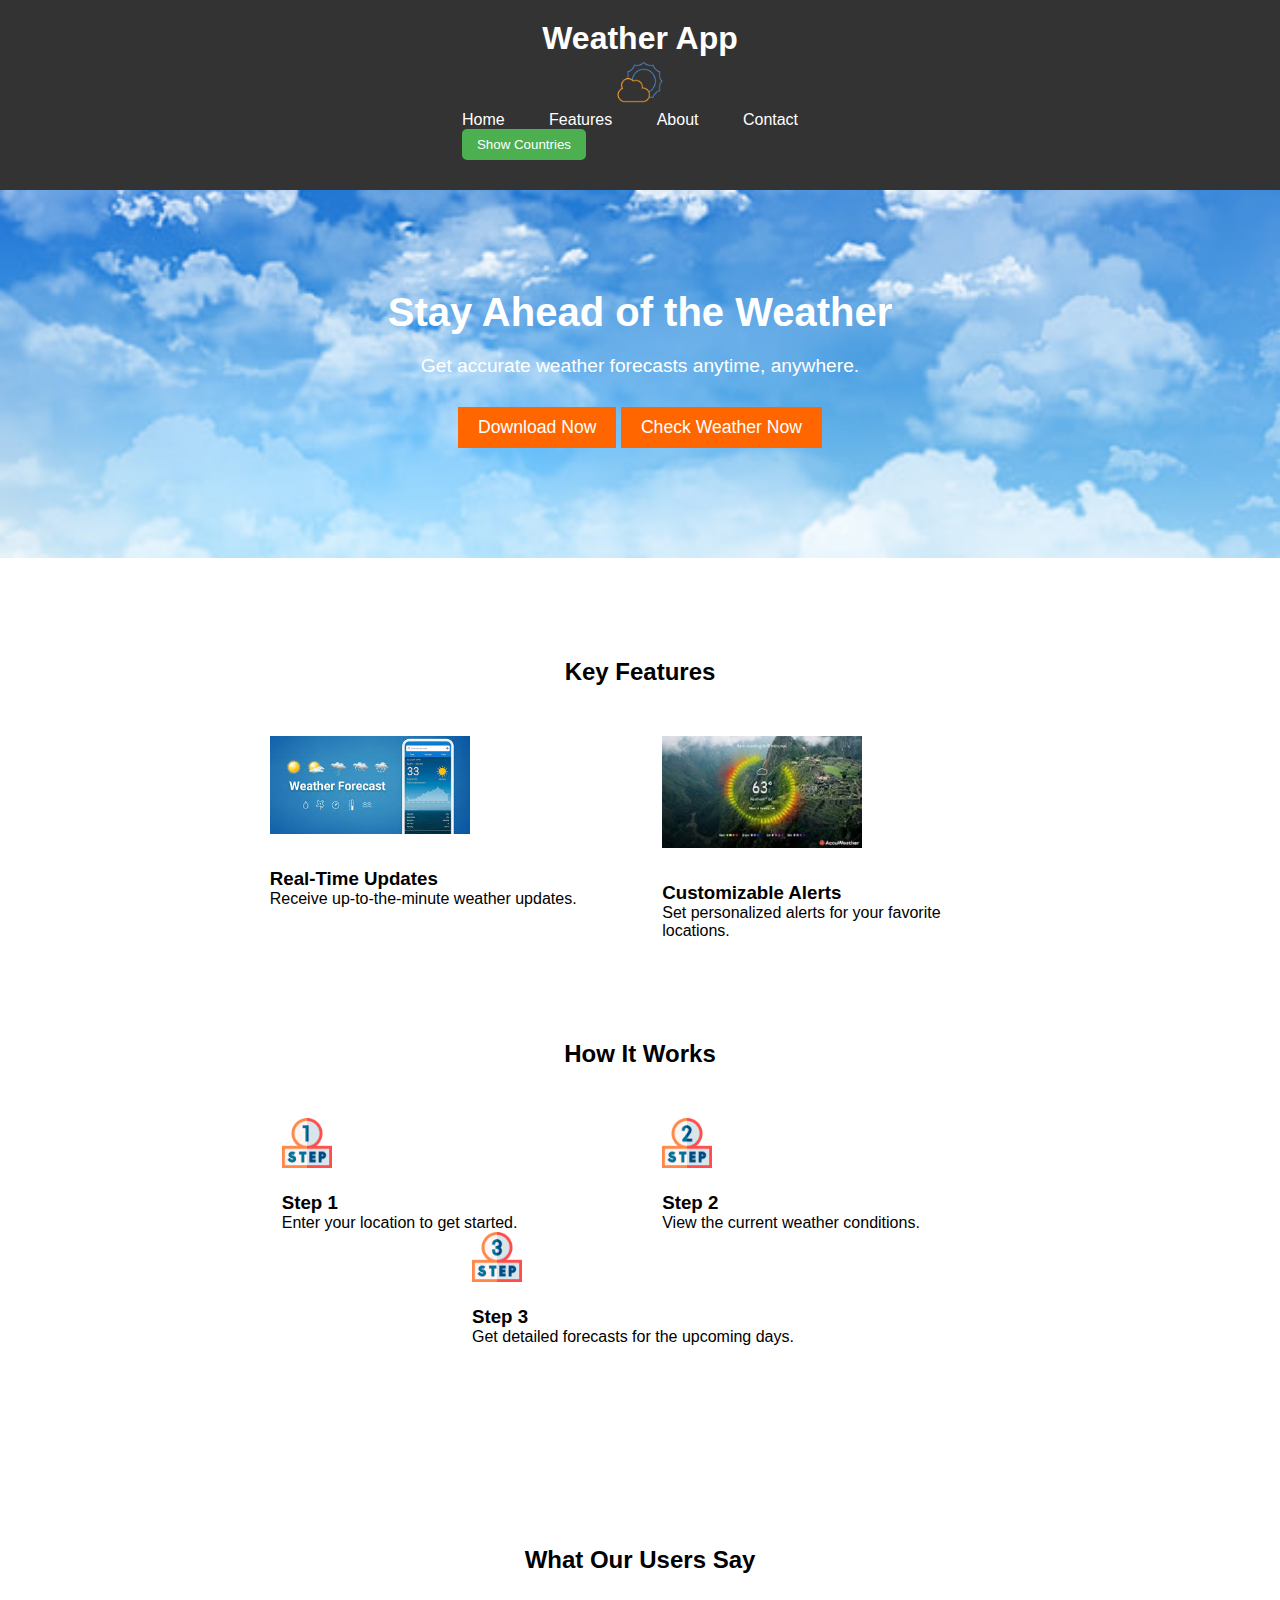
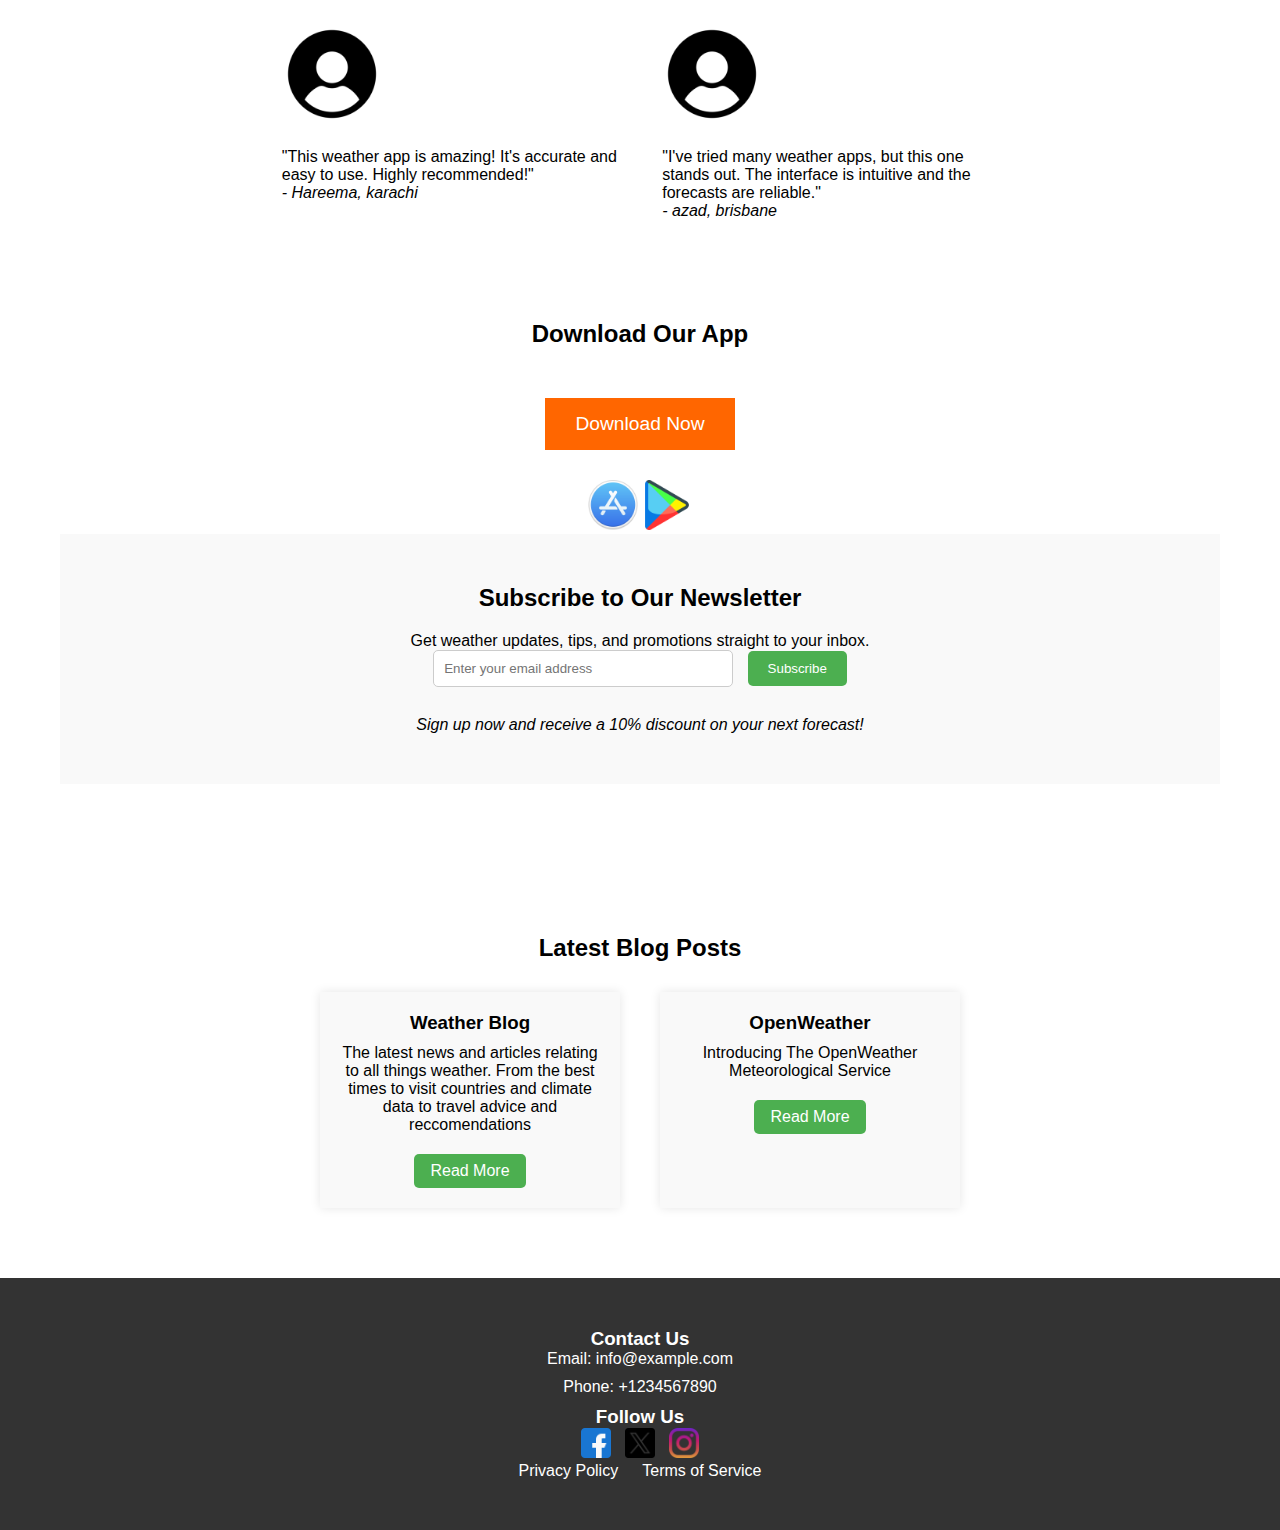
<file: index.html>
<!DOCTYPE html>
<html lang="en">
<head>
    <meta charset="UTF-8">
    <meta name="viewport" content="width=device-width, initial-scale=1.0">
    <title>Weather App</title>
    <link rel="stylesheet" href="style.css">

</head>
<body>
    <header>
        <div class="container">
            <h1>Weather App</h1>
            <div class="logo">
                <img src="/src/weather.png">
            </div>
            <nav>
                <ul>
                    <li><a href="#">Home</a></li>
                    <li><a href="#">Features</a></li>
                    <li><a href="#">About</a></li>
                    <li><a href="#">Contact</a></li>
                </ul>
            </nav>
            <div class="search-bar">
                
                <button onclick="showCountryList()">Show Countries</button>
        <select id="countryList" style="display: none;"></select>
            </div>
        </div>
    </header>

     
    <section class="hero">
        <div class="container">
            <h2>Stay Ahead of the Weather</h2>
            <p>Get accurate weather forecasts anytime, anywhere.</p>
            <button onclick="downloadApp()">Download Now</button>
            <button onclick="exploreWeather()">Check Weather Now</button>
        </div>
    </section>

    <section class="features">
        <div class="container">
            <h2>Key Features</h2>
            <div class="feature">
                <img src="src/images (1).jpeg" alt="Feature 1">
                <h3>Real-Time Updates</h3>
                <p>Receive up-to-the-minute weather updates.</p>
            </div>
            <div class="feature">
                <img src="src\images.jpeg" alt="Feature 2">
                <h3>Customizable Alerts</h3>
                <p>Set personalized alerts for your favorite locations.</p>
            </div>
            <section class="how-it-works">
                <div class="container">
                    <h2>How It Works</h2>
                    <div class="step">
                        <img src="/src/infographics.png" alt="Step 1">
                        <h3>Step 1</h3>
                        <p>Enter your location to get started.</p>
                    </div>
                    <div class="step">
                        <img src="/src/infographics3.png" alt="Step 2">
                        <h3>Step 2</h3>
                        <p>View the current weather conditions.</p>
                    </div>
                    <div class="step">
                        <img src="/src/infographics (1).png" alt="Step 3">
                        <h3>Step 3</h3>
                        <p>Get detailed forecasts for the upcoming days.</p>
                    </div>
                    <!-- Add more steps here -->
                </div>
            </section>
            
            <section class="testimonials">
                <div class="container">
                    <h2>What Our Users Say</h2>
                    <div class="testimonial">
                        <img src="/src/free-user-icon-3296-thumb.png" alt="User 1">
                        <p>"This weather app is amazing! It's accurate and easy to use. Highly recommended!"</p>
                        <cite>- Hareema, karachi</cite>
                    </div>
                    <div class="testimonial">
                        <img src="/src/free-user-icon-3296-thumb.png" alt="User 2">
                        <p>"I've tried many weather apps, but this one stands out. The interface is intuitive and the forecasts are reliable."</p>
                        <cite>- azad, brisbane</cite>
                    </div>
                    <!-- Add more testimonials here -->
                </div>
            </section>
            <section class="download">
                <div class="container">
                    <h2>Download Our App</h2>
                    <button id="downloadButton">Download Now</button>
                    <div class="platforms">
                        <a href="#" class="app-store-badge"><img src="/src/app-store.png" alt="App Store"></a> 
                        <a href="#" class="play-store-badge"><img src="/src/game.png" alt="Play Store"></a>
                    </div>
                </div>
            </section>
            <section class="newsletter">
                <div class="container">
                    <h2>Subscribe to Our Newsletter</h2>
                    <p>Get weather updates, tips, and promotions straight to your inbox.</p>
                    <form id="newsletterForm">
                        <input type="email" id="emailInput" placeholder="Enter your email address" required>
                        <button type="submit">Subscribe</button>
                    </form>
                    <p class="incentive">Sign up now and receive a 10% discount on your next forecast!</p>
                </div>
            </section>
        </div>
    </section>
    <section class="blog">
        <h2>Latest Blog Posts</h2>
        <div class="blog-posts">
            <article class="blog-post">
                <h3>Weather Blog</h3>
                <p>The latest news and articles relating to all things weather. From the best times to visit countries and climate data to travel advice and reccomendations
                </p>
                <a href="https://blog.worldweatheronline.com/">Read More</a>
            </article>
            <article class="blog-post">
                <h3> OpenWeather</h3>
                <p>Introducing The OpenWeather Meteorological Service</p>
                <a href="https://openweather.co.uk/blog">Read More</a>
            </article>
            <!-- Add more blog posts here -->
        </div>
    </section>

    <footer>
        <div class="container">
            <div class="contact-info">
                <h3>Contact Us</h3>
                <p>Email: info@example.com</p>
                <p>Phone: +1234567890</p>
            </div>
            <div class="social-media">
                <h3>Follow Us</h3>
                <ul>
                    <li><a href="#"><img src="/src/facebook.png" alt="Facebook"></a></li>
                    <li><a href="#"><img src="src/twitter.png" alt="Twitter"></a></li>
                    <li><a href="#"><img src="src/instagram.png" alt="Instagram"></a></li>
                </ul>
            </div>
            <div class="legal-links">
                <a href="#">Privacy Policy</a>
                <a href="#">Terms of Service</a>
            </div>
        </div>
    </footer>
    

    <script src="index.js">

    </script>

</body>
</html>
</file>
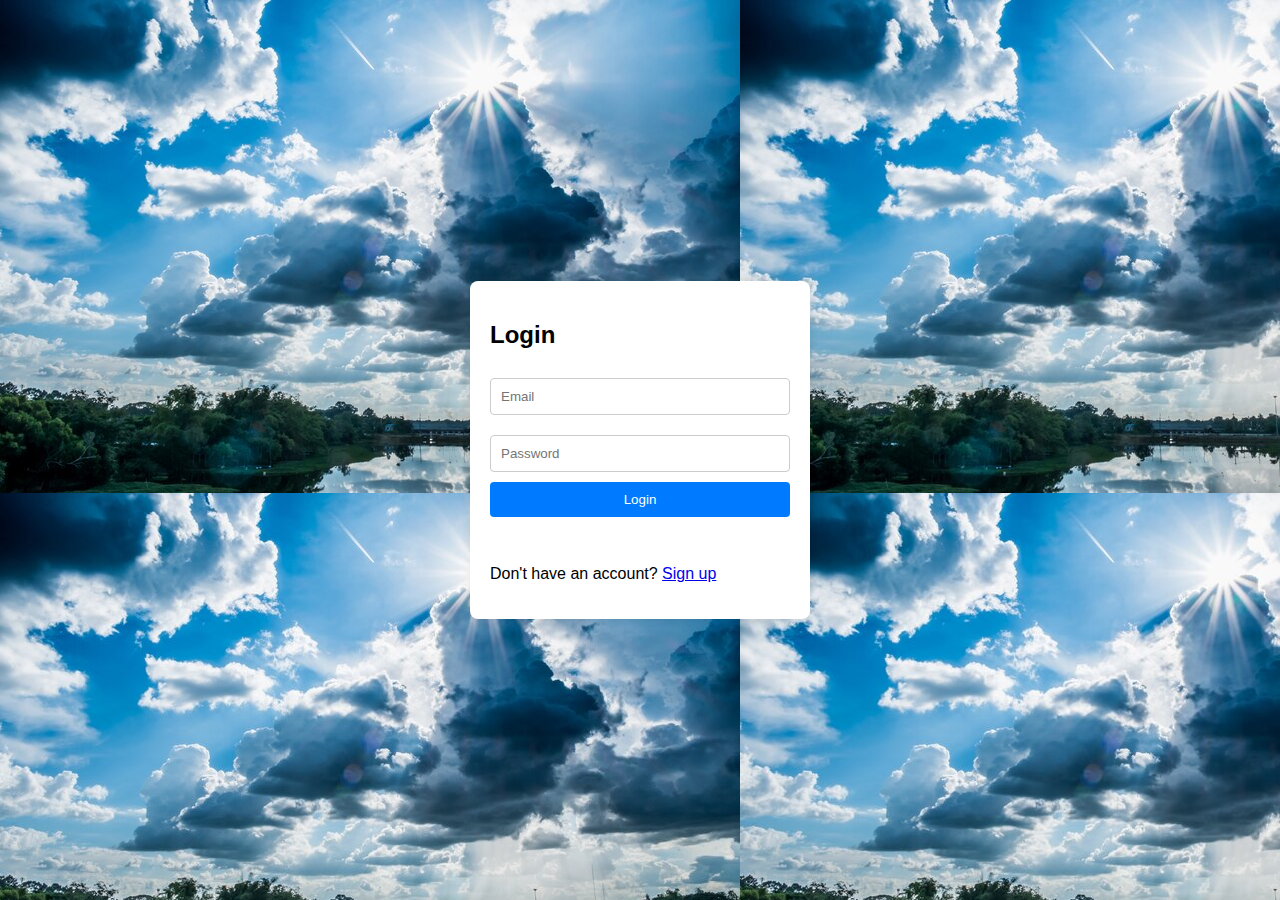
<file: login.html>
<!DOCTYPE html>
<html lang="en">
<head>
    <meta charset="UTF-8">
    <meta name="viewport" content="width=device-width, initial-scale=1.0">
    <title>Login</title>
    <link rel="stylesheet" href="styless.css">
</head>
<body>
    <div class="container">
        <form id="loginForm">
            <h2>Login</h2>
            <input type="email" id="email" placeholder="Email" required>
            <input type="password" id="password" placeholder="Password" required>
            <button type="submit">Login</button>
            <p id="loginError" class="error"></p>
            <p>Don't have an account? <a href="signup.html">Sign up</a></p>
        </form>
    </div>
    <script src="login.js"></script>
</body>
</html>
</file>
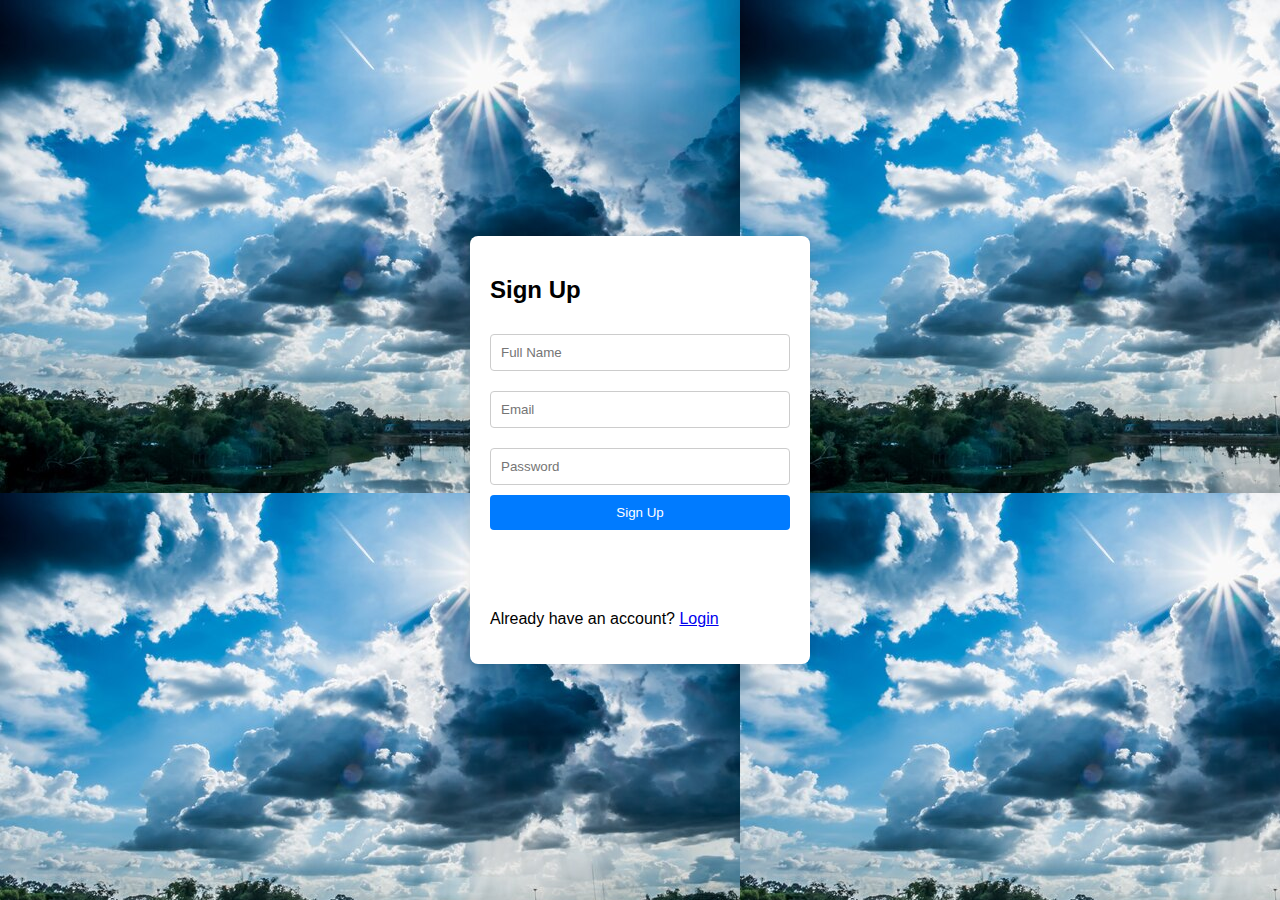
<file: signup.html>
<!DOCTYPE html>
<html lang="en">
<head>
    <meta charset="UTF-8">
    <meta name="viewport" content="width=device-width, initial-scale=1.0">
    <title>Sign Up</title>
    <link rel="stylesheet" href="styless.css">
</head>
<body>
    <div class="container">
        <form id="signupForm">
            <h2>Sign Up</h2>
            <input type="text" id="name" placeholder="Full Name" required>
            <input type="email" id="email" placeholder="Email" required>
            <input type="password" id="password" placeholder="Password" required>
            <button type="submit">Sign Up</button>
            <p id="signupSuccess" class="success"></p>
            <p id="signupError" class="error"></p>
            <p>Already have an account? <a href="login.html">Login</a></p>
        </form>
    </div>
    <script src="signup.js"></script>
</body>
</html>
</file>
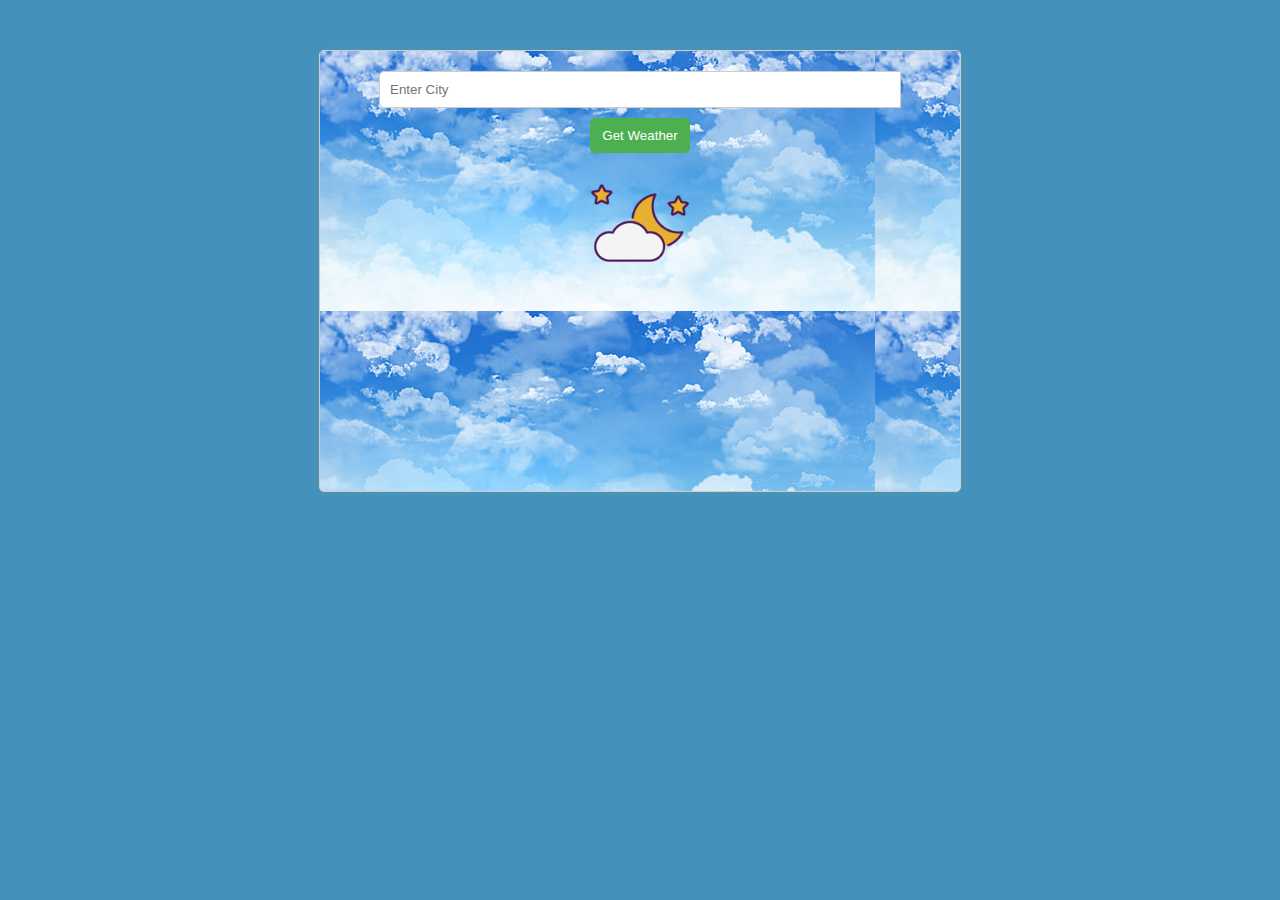
<file: weather.html>
<!DOCTYPE html>
<html lang="en">
<head>
    <meta charset="UTF-8">
    <meta name="viewport" content="width=device-width, initial-scale=1.0">
    <title>Weather Details</title>
    <link rel="stylesheet" href="styles.css">
</head>
<body>

    <div class="container">
        <form id="weatherForm">
            <input type="text" id="cityInput" placeholder="Enter City">
            <button type="submit">Get Weather</button>
        </form>

        <div id="weather-data">
            <div class="icon"><img src="src/moon.png" alt="Weather Icon"></div>
            <div class="temperature"></div>
            <div class="description"></div>
            <div class="details"></div>
        </div>
    </div> 
    <script >
document.addEventListener("DOMContentLoaded", function() {
  const apiKey = "a0433b7b72160b0ae78ec86bae2ea20e";
  const weatherDataEl = document.getElementById("weather-data");
  const cityInputEl = document.getElementById("cityInput");
  const formEl = document.getElementById("weatherForm");

  formEl.addEventListener("submit", async function(event) {
      event.preventDefault();
      const cityValue = cityInputEl.value;
      try {
          const response = await fetch(
              `https://api.openweathermap.org/data/2.5/weather?q=${cityValue}&appid=${apiKey}&units=metric`
          );

          if (!response.ok) {
              throw new Error("Network response was not ok");
          }

          const data = await response.json();

          const temperature = Math.round(data.main.temp);
          const description = data.weather[0].description;
          const icon = data.weather[0].icon;
          const details = [
              `Feels like: ${Math.round(data.main.feels_like)}`,
              `Humidity: ${data.main.humidity}%`,
              `Wind speed: ${data.wind.speed} m/s`
          ];

          weatherDataEl.querySelector(".icon").innerHTML = `<img src="http://openweathermap.org/img/wn/${icon}.png" alt="Weather Icon">`;
          weatherDataEl.querySelector(".temperature").textContent = `${temperature}°C`;
          weatherDataEl.querySelector(".description").textContent = description;
          weatherDataEl.querySelector(".details").innerHTML = details.map(detail => `<div>${detail}</div>`).join("");
      } catch (error) {
          weatherDataEl.querySelector(".icon").innerHTML = "";
          weatherDataEl.querySelector(".temperature").textContent = "";
          weatherDataEl.querySelector(".description").textContent = "An error happened, please try again later";
          weatherDataEl.querySelector(".details").innerHTML = "";
      }
  });
});
    </script>
 
</body>
</html>
</file>
<file: style.css>
* {
    margin: 0;
    padding: 0;
    box-sizing: border-box;
    /* Remove default margin */
}

/* Global Styles */
body {
    font-family: Arial, sans-serif;
}

.container {
    max-width: 1200px;
    margin: 0 auto;
    padding: 0 20px;

}

/* Header Styles */
header {
    background-color: #cdf00b;
    color: #fff;
    padding: 20px 0;
    display: flex;
    justify-content: space-between;
    text-align: center; /* Center header content */
}

.logo img{
    height: 50px;
}
header h1 {
    margin: 0;
}

nav ul {
    list-style: none;
    margin: 0;
    padding: 0;
}

nav ul li {
    display: inline;
    margin-right: 20px; /* Adjusted margin for better spacing */
}

nav ul li:first-child {
    margin-left: 0; /* Remove margin for the first li */
}

nav ul li a {
    color: #fff;
    text-decoration: none;
}

.search-bar {
    display: flex;
    align-items: center;
}

.search-bar input[type="text"] {
    padding: 8px;
    border: none;
    border-radius: 5px;
}

.search-bar button {
    padding: 8px 15px;
    background-color: #4CAF50;
    border: none;
    color: white;
    border-radius: 5px;
    cursor: pointer;
}

.search-bar button:hover {
    background-color: #45a049;
}
/* Form Styles */
form {
    margin-bottom: 20px;
    text-align: center; /* Center form within the container */
}

input[type="text"] {
    padding: 10px;
    width: 70%;
    border: 2px solid #ccc;
    border-radius: 5px;
    outline: none;
}

/* Button Styles */
input[type="submit"] {
    padding: 12px 24px; /* Increased padding for better appearance */
    background-color: #4CAF50; /* Green background color */
    color: white;
    border: none;
    border-radius: 5px;
    cursor: pointer;
    transition: background-color 0.3s ease;
    font-size: 16px; /* Adjust font size */
    text-transform: uppercase; /* Uppercase text */
    letter-spacing: 1px; /* Add letter spacing for better readability */
}

input[type="submit"]:hover {
    background-color: #45a049; /* Darker green color on hover */
    transition: background-color 0.3s ease;
    transform: translateY(-2px); /* Move button up slightly on hover */
    box-shadow: 0 2px 4px rgba(0, 0, 0, 0.2); /* Add shadow on hover */
}


/* Weather Data Styles */
#weather-data {
    background-color: #f9f9f9;
    padding: 20px;
    border-radius: 10px;
    box-shadow: 0 0 10px rgba(0, 0, 0, 0.1);
    transition: transform 0.3s ease;
    text-align: center; /* Center weather data */
    margin-top: 20px; /* Add top margin for spacing */
}

#weather-data:hover {
    transform: scale(1.05);
}

.icon img {
    width: 50px;
    height: auto;
    margin-bottom: 10px; /* Add bottom margin for spacing */
}

.temperature {
    font-size: 24px;
    font-weight: bold;
}

.description {
    margin-top: 10px;
    font-style: italic;
}

.details {
    margin-top: 10px;
    font-size: 14px;
}

/* Animation for weather data entry */
@keyframes slideIn {
    from {
        transform: translateY(-50px);
        opacity: 0;
    }
    to {
        transform: translateY(0);
        opacity: 1;
    }
}

#weather-data .icon,
#weather-data .temperature,
#weather-data .description,
#weather-data .details {
    animation: slideIn 0.5s ease forwards;
}

/* Hero Section Styles */
.hero {
    background-image: url('/src/pngtree-white-cloud-on-blue-sky-weather-background-image_410050.jpg');
    background-size: cover;
    background-position: center;
    color: #fff;
    text-align: center;
    padding: 100px 20px;
}

.hero-content h1 {
    font-size: 3em;
    margin-bottom: 20px;
}

.hero-content p {
    font-size: 1.2em;
    margin-bottom: 30px;
}
.hero h2 {
    font-size: 2.5em;
    margin-bottom: 20px;
}

.hero p {
    font-size: 1.2em;
    margin-bottom: 30px;
}

.hero button {
    background-color: #ff6600;
    color: #fff;
    border: none;
    padding: 10px 20px;
    font-size: 1.1em;
    cursor: pointer;
    transition: background-color 0.3s ease;
}

.hero button:hover {
    background-color: #ff8533;
}

/* Other Section Styles */
.features,
.how-it-works,
.testimonials,
.download
.newsletter {
    padding: 100px 0;
    text-align: center;
}

.features h2,
.how-it-works h2,
.testimonials h2,
.download h2,
.newsletter h2 {
    margin-bottom: 50px;
}

.feature,
.step,
.testimonial {
    width: 30%;
    display: inline-block;
    vertical-align: top; /* Align sections vertically */
    margin: 0 20px;
    text-align: left;
}
.feature p {
    font-size: 1em;
}
.feature img {
    width: 100%; /* Adjusted image width */
    max-width: 200px;
    height: auto;
    margin-bottom: 30px;
}

.step img {
    width: 50px;
    margin-bottom: 20px;
}

.testimonial img {
    width: 100px;
    height: 100px;
    border-radius: 50%;
    margin-bottom: 20px;
}

.download button {
    background-color: #ff6600;
    color: #fff;
    border: none;
    padding: 15px 30px;
    font-size: 1.2em;
    margin-bottom: 30px;
    cursor: pointer;
    transition: background-color 0.3s ease;
}

.download button:hover {
    background-color: #ff8533;
}

/* Footer Styles */
footer {
    background-color: #333333;
    color: #fff;
    padding: 50px 0;
    text-align: center;
}

.footer .container {
    display: flex;
    justify-content: space-between;
    align-items: center;
}

.footer h3 {
    margin-bottom: 20px;
}

.contact-info p {
    margin-bottom: 10px;
}

.social-media ul {
    list-style: none;
    padding: 0;
}

.social-media ul li {
    display: inline-block;
    margin-right: 10px;
}

.social-media ul li:last-child {
    margin-right: 0;
}

.social-media ul li a img {
    width: 30px;
    height: 30px;
}

.legal-links a {
    color: #fff;
    text-decoration: none;
    margin-right: 20px;
}

.legal-links a:last-child {
    margin-right: 0;
}
.download .platforms img {
    max-height: 50px; /* Adjust the maximum height of the images */
}
/* Reset CSS */
* {
    margin: 0;
    padding: 0;
    box-sizing: border-box;
}

/* Global Styles */
body {
    font-family: Arial, sans-serif;
}

.container {
    max-width: 1200px;
    margin: 0 auto;
    padding: 0 20px;
}

/* Header Styles */
header {
    background-color: #333;
    color: #fff;
    padding: 20px 0;
    text-align: center; /* Center header content */
}

header h1 {
    margin: 0;
}

nav ul {
    list-style: none;
}

nav ul li {
    display: inline;
    margin-left: 20px; /* Adjusted margin for better spacing */
}

nav ul li:first-child {
    margin-left: 0; /* Remove margin for the first li */
}

nav ul li a {
    color: #fff;
    text-decoration: none;
}

/* Form Styles */
form {
    margin-bottom: 20px;
    text-align: center; /* Center form within the container */
}

input[type="text"] {
    padding: 10px;
    width: 70%;
    border: 2px solid #ccc;
    border-radius: 5px;
    outline: none;
}

/* Button Styles */
input[type="submit"] {
    padding: 12px 24px; /* Increased padding for better appearance */
    background-color: #4CAF50; /* Green background color */
    color: white;
    border: none;
    border-radius: 5px;
    cursor: pointer;
    transition: background-color 0.3s ease;
    font-size: 16px; /* Adjust font size */
    text-transform: uppercase; /* Uppercase text */
    letter-spacing: 1px; /* Add letter spacing for better readability */
}

input[type="submit"]:hover {
    background-color: #45a049; /* Darker green color on hover */
    transition: background-color 0.3s ease;
    transform: translateY(-2px); /* Move button up slightly on hover */
    box-shadow: 0 2px 4px rgba(0, 0, 0, 0.2); /* Add shadow on hover */
}


/* Weather Data Styles */
#weather-data {
    background-color: #f9f9f9;
    padding: 20px;
    border-radius: 10px;
    box-shadow: 0 0 10px rgba(0, 0, 0, 0.1);
    transition: transform 0.3s ease;
    text-align: center; /* Center weather data */
    margin-top: 20px; /* Add top margin for spacing */
}

#weather-data:hover {
    transform: scale(1.05);
}

.icon img {
    width: 50px;
    height: auto;
    margin-bottom: 10px; /* Add bottom margin for spacing */
}

.temperature {
    font-size: 24px;
    font-weight: bold;
}

.description {
    margin-top: 10px;
    font-style: italic;
}

.details {
    margin-top: 10px;
    font-size: 14px;
}

/* Animation for weather data entry */
@keyframes slideIn {
    from {
        transform: translateY(-50px);
        opacity: 0;
    }
    to {
        transform: translateY(0);
        opacity: 1;
    }
}

#weather-data .icon,
#weather-data .temperature,
#weather-data .description,
#weather-data .details {
    animation: slideIn 0.5s ease forwards;
}

/* Hero Section Styles */
.hero {
    /* background-image: url('hero-bg.jpg'); */
    background-size: cover;
    color: #fff;
    text-align: center;
    padding: 100px 0;
}

.hero h2 {
    font-size: 2.5em;
    margin-bottom: 20px;
}

.hero p {
    font-size: 1.2em;
    margin-bottom: 30px;
}

.hero button {
    background-color: #ff6600;
    color: #fff;
    border: none;
    padding: 10px 20px;
    font-size: 1.1em;
    cursor: pointer;
    transition: background-color 0.3s ease;
}

.hero button:hover {
    background-color: #ff8533;
}

/* Other Section Styles */
.features,
.how-it-works,
.testimonials,
.download
.newsletter {
    padding: 100px 0;
    text-align: center;
}

.features h2,
.how-it-works h2,
.testimonials h2,
.download h2,
.newsletter h2 {
    margin-bottom: 50px;
}

.feature,
.step,
.testimonial {
    width: 30%;
    display: inline-block;
    vertical-align: top; /* Align sections vertically */
    margin: 0 20px;
    text-align: left;
}

.feature img {
    width: 100%; /* Adjusted image width */
    max-width: 200px;
    height: auto;
    margin-bottom: 30px;
}

.step img {
    width: 50px;
    margin-bottom: 20px;
}

.testimonial img {
    width: 100px;
    height: 100px;
    border-radius: 50%;
    margin-bottom: 20px;
}

.download button {
    background-color: #ff6600;
    color: #fff;
    border: none;
    padding: 15px 30px;
    font-size: 1.2em;
    margin-bottom: 30px;
    cursor: pointer;
    transition: background-color 0.3s ease;
}

.download button:hover {
    background-color: #ff8533;
}

/* Footer Styles */
footer {
    background-color: #333;
    color: #fff;
    padding: 50px 0;
    text-align: center;
}

.footer .container {
    display: flex;
    justify-content: space-between;
    align-items: center;
}

.footer h3 {
    margin-bottom: 20px;
}

.contact-info p {
    margin-bottom: 10px;
}

.social-media ul {
    list-style: none;
    padding: 0;
}

.social-media ul li {
    display: inline-block;
    margin-right: 10px;
}

.social-media ul li:last-child {
    margin-right: 0;
}

.social-media ul li a img {
    width: 30px;
    height: 30px;
}

.legal-links a {
    color: #fff;
    text-decoration: none;
    margin-right: 20px;
}

.legal-links a:last-child {
    margin-right: 0;
}
.download .platforms img {
    max-height: 50px; /* Adjust the maximum height of the images */
}
/* Reset CSS */
* {
    margin: 0;
    padding: 0;
    box-sizing: border-box;
}

/* Global Styles */
body {
    font-family: Arial, sans-serif;
}

.container {
    max-width: 1200px;
    margin: 0 auto;
    padding: 0 20px;
}

/* Header Styles */
header {
    background-color: #333;
    color: #fff;
    padding: 20px 0;
    text-align: center; /* Center header content */
}

header h1 {
    margin: 0;
}

nav ul {
    list-style: none;
}

nav ul li {
    display: inline;
    margin-left: 20px; /* Adjusted margin for better spacing */
}

nav ul li:first-child {
    margin-left: 0; /* Remove margin for the first li */
}

nav ul li a {
    color: #fff;
    text-decoration: none;
}

/* Form Styles */
form {
    margin-bottom: 20px;
    text-align: center; /* Center form within the container */
}

input[type="text"] {
    padding: 10px;
    width: 70%;
    border: 2px solid #ccc;
    border-radius: 5px;
    outline: none;
}

/* Button Styles */
input[type="submit"] {
    padding: 12px 24px; /* Increased padding for better appearance */
    background-color: #4CAF50; /* Green background color */
    color: white;
    border: none;
    border-radius: 5px;
    cursor: pointer;
    transition: background-color 0.3s ease;
    font-size: 16px; /* Adjust font size */
    text-transform: uppercase; /* Uppercase text */
    letter-spacing: 1px; /* Add letter spacing for better readability */
}

input[type="submit"]:hover {
    background-color: #45a049; /* Darker green color on hover */
    transition: background-color 0.3s ease;
    transform: translateY(-2px); /* Move button up slightly on hover */
    box-shadow: 0 2px 4px rgba(0, 0, 0, 0.2); /* Add shadow on hover */
}


/* Weather Data Styles */
#weather-data {
    background-color: #f9f9f9;
    padding: 20px;
    border-radius: 10px;
    box-shadow: 0 0 10px rgba(0, 0, 0, 0.1);
    transition: transform 0.3s ease;
    text-align: center; /* Center weather data */
    margin-top: 20px; /* Add top margin for spacing */
}

#weather-data:hover {
    transform: scale(1.05);
}

.icon img {
    width: 50px;
    height: auto;
    margin-bottom: 10px; /* Add bottom margin for spacing */
}

.temperature {
    font-size: 24px;
    font-weight: bold;
}

.description {
    margin-top: 10px;
    font-style: italic;
}

.details {
    margin-top: 10px;
    font-size: 14px;
}

/* Animation for weather data entry */
@keyframes slideIn {
    from {
        transform: translateY(-50px);
        opacity: 0;
    }
    to {
        transform: translateY(0);
        opacity: 1;
    }
}

#weather-data .icon,
#weather-data .temperature,
#weather-data .description,
#weather-data .details {
    animation: slideIn 0.5s ease forwards;
}

/* Hero Section Styles */
.hero {
    /* background-image: url('hero-bg.jpg'); */
    background-size: cover;
    color: #fff;
    text-align: center;
    padding: 100px 0;
}

.hero h2 {
    font-size: 2.5em;
    margin-bottom: 20px;
}

.hero p {
    font-size: 1.2em;
    margin-bottom: 30px;
}

.hero button {
    background-color: #ff6600;
    color: #fff;
    border: none;
    padding: 10px 20px;
    font-size: 1.1em;
    cursor: pointer;
    transition: background-color 0.3s ease;
}

.hero button:hover {
    background-color: #ff8533;
}

/* Other Section Styles */
.features,
.how-it-works,
.testimonials,
.download
.newsletter {
    padding: 100px 0;
    text-align: center;
}

.features h2,
.how-it-works h2,
.testimonials h2,
.download h2,
.newsletter h2 {
    margin-bottom: 50px;
}

.feature,
.step,
.testimonial {
    width: 30%;
    display: inline-block;
    vertical-align: top; /* Align sections vertically */
    margin: 0 20px;
    text-align: left;
}

.feature img {
    width: 100%; /* Adjusted image width */
    max-width: 200px;
    height: auto;
    margin-bottom: 30px;
}

.step img {
    width: 50px;
    margin-bottom: 20px;
}

.testimonial img {
    width: 100px;
    height: 100px;
    border-radius: 50%;
    margin-bottom: 20px;
}

.download button {
    background-color: #ff6600;
    color: #fff;
    border: none;
    padding: 15px 30px;
    font-size: 1.2em;
    margin-bottom: 30px;
    cursor: pointer;
    transition: background-color 0.3s ease;
}

.download button:hover {
    background-color: #ff8533;
}

/* Footer Styles */
footer {
    background-color: #333;
    color: #fff;
    padding: 50px 0;
    text-align: center;
}

.footer .container {
    display: flex;
    justify-content: space-between;
    align-items: center;
}

.footer h3 {
    margin-bottom: 20px;
}

.contact-info p {
    margin-bottom: 10px;
}

.social-media ul {
    list-style: none;
    padding: 0;
}

.social-media ul li {
    display: inline-block;
    margin-right: 10px;
}

.social-media ul li:last-child {
    margin-right: 0;
}

.social-media ul li a img {
    width: 30px;
    height: 30px;
}

.legal-links a {
    color: #fff;
    text-decoration: none;
    margin-right: 20px;
}

.legal-links a:last-child {
    margin-right: 0;
}
.download .platforms img {
    max-height: 50px; /* Adjust the maximum height of the images */
}
/* Newsletter section styling */
.newsletter {
    background-color: #f9f9f9;
    text-align: center;
    padding: 50px 0;
}

.newsletter h2 {
    margin-bottom: 20px;
}

.newsletter form {
    margin-bottom: 20px;
}

.newsletter input[type="email"] {
    padding: 10px;
    width: 300px;
    border: 1px solid #ccc;
    border-radius: 5px;
    margin-right: 10px;
}

.newsletter button {
    padding: 10px 20px;
    background-color: #4CAF50;
    border: none;
    color: white;
    border-radius: 5px;
    cursor: pointer;
    transition: background-color 0.3s ease;
}

.newsletter button:hover {
    background-color: #45a049;
}

.newsletter .incentive {
    font-style: italic;
}


.blog {
    padding: 50px 20px;
    background-color: #fff;
    text-align: center;
}

.blog h2 {
    margin-bottom: 30px;
}

.blog-posts {
    display: flex;
    flex-wrap: wrap;
    justify-content: center;
}

.blog-post {
    width: 300px;
    margin: 0 20px 20px;
    padding: 20px;
    background-color: #f9f9f9;
    box-shadow: 0 0 10px rgba(0, 0, 0, 0.1);
}

.blog-post h3 {
    margin-bottom: 10px;
}

.blog-post p {
    margin-bottom: 20px;
}

.blog-post a {
    display: inline-block;
    padding: 8px 16px;
    background-color: #4CAF50;
    color: #fff;
    text-decoration: none;
    border-radius: 5px;
    transition: background-color 0.3s ease;
}

.blog-post a:hover {
    background-color: #45a049;
}

/* Weather Widgets section styling */
.weather-widgets {
    padding: 50px 20px;
    background-color: #f0f0f0;
    text-align: center;
}

.weather-widgets h2 {
    margin-bottom: 30px;
}

/* s */

button {
    margin-bottom: 10px; /* Add some space below the button */
}
</file>
<file: styless.css>
body {
    font-family: Arial, sans-serif;
    margin: 0;
    padding: 0;
    display: flex;
    justify-content: center;
    align-items: center;
    height: 100vh;
    background-color: #f0f0f0;
    background-image: url('/src/landscape-river-with-rain-clouds-beautiful-scenery-moon-river-thailand_33910-208.jpg');

}

.container {
    width: 300px;
    padding: 20px;
    background-color: #fff;
    border-radius: 8px;
    box-shadow: 0 0 10px rgba(0, 0, 0, 0.1);
    /* background-image: url('/src/landscape-river-with-rain-clouds-beautiful-scenery-moon-river-thailand_33910-208.jpg'); */
    
}

form {
    display: flex;
    flex-direction: column;
}

input {
    margin: 10px 0;
    padding: 10px;
    border: 1px solid #ccc;
    border-radius: 4px;
}

button {
    padding: 10px;
    background-color: #007bff;
    color: #fff;
    border: none;
    border-radius: 4px;
    cursor: pointer;
}

button:hover {
    background-color: #0056b3;
}

.error {
    color: #dc3545;
}

.success {
    color: #28a745;
}
</file>
<file: styles.css>
body {
    font-family: Arial, sans-serif;
    margin: 0;
    padding: 0;
    background-color: rgb(68, 145, 189);
    /* background-image: url('/src/photorealistic-style-clouds_23-2151058968.jpg'); */

}

.container {
    text-align: center;
    max-width: 600px;
    height: 400px;
    margin: 50px auto;
    padding: 20px;
    border: 1px solid #ccc;
    border-radius: 5px;
    background-color: #f9f9f9;
    box-shadow: 0 0 10px rgba(195, 206, 38, 0.1);
    background-image: url('/src/pngtree-white-cloud-on-blue-sky-weather-background-image_410050.jpg');

}

form {
    margin-bottom: 20px;
}

input[type="text"] {
    width: calc(100% - 100px);
    padding: 10px;
    border: 1px solid #ccc;
    border-radius: 5px 0 0 5px;
}

button[type="submit"] {

    width: 100px;
    padding: 10px;
    background-color: #4CAF50;
    color: #fff;
    border: none;
    border-radius: 5px;
    cursor: pointer;
    display: inline-block;
    margin-top: 10px;

    &:hover {
        background-color: #45a049;
    }
}

button[type="submit"]:hover {
    background-color: #45a049;
}

#weather-data {
    text-align: center;
}

.icon img {
    width: 100px;
    height: 100px;
}

.temperature {
    font-size: 2em;
    margin-bottom: 10px;
}

.description {
    font-size: 1.2em;
    font-style: italic;
    margin-bottom: 20px;
}

.details {
    display: flex;
    justify-content: space-around;
}

.details div {
    width: 30%;
    padding: 5px;
    border: 1px solid #ccc;
    border-radius: 5px;
}
</file>
